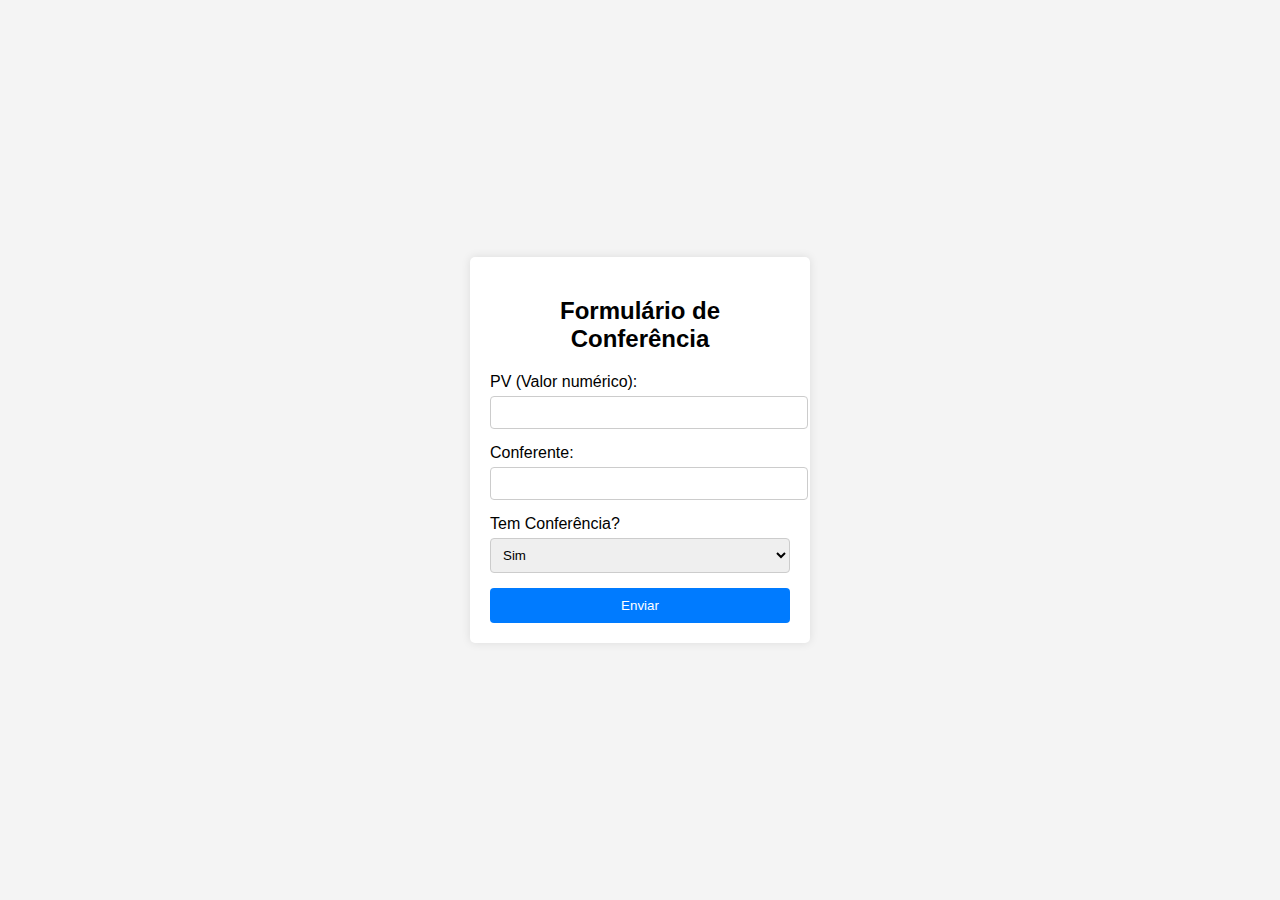
<file: Index.html>
<!DOCTYPE html>
<html lang="pt-BR">
<head>
    <meta charset="UTF-8">
    <meta name="viewport" content="width=device-width, initial-scale=1.0">
    <title>Formulário de Conferência</title>
    <style>
        body {
            font-family: Arial, sans-serif;
            background-color: #f4f4f4;
            margin: 0;
            padding: 0;
            display: flex;
            justify-content: center;
            align-items: center;
            height: 100vh;
        }
        .container {
            background-color: #fff;
            padding: 20px;
            border-radius: 5px;
            box-shadow: 0 0 10px rgba(0, 0, 0, 0.1);
            width: 300px;
        }
        .container h2 {
            text-align: center;
            margin-bottom: 20px;
        }
        .form-group {
            margin-bottom: 15px;
        }
        .form-group label {
            display: block;
            margin-bottom: 5px;
        }
        .form-group input,
        .form-group select {
            width: 100%;
            padding: 8px;
            border: 1px solid #ccc;
            border-radius: 4px;
        }
        .submit-btn {
            width: 100%;
            padding: 10px;
            background-color: #007BFF;
            color: #fff;
            border: none;
            border-radius: 4px;
            cursor: pointer;
        }
        .submit-btn:hover {
            background-color: #0056b3;
        }
    </style>
</head>
<body>
    <div class="container">
        <h2>Formulário de Conferência</h2>
        <form id="conferenceForm" method="post" action="https://script.google.com/macros/s/AKfycby4n-_-lafjTvxkGm8kWv26linWZeRQPTgd4dcclrozKNeJWvVX-29fWLV8Elwa2svG/exec">
            <div class="form-group">
                <label for="pv">PV (Valor numérico):</label>
                <input type="number" id="pv" name="pv" required>
            </div>
            <div class="form-group">
                <label for="conferente">Conferente:</label>
                <input type="text" id="conferente" name="conferente" required>
            </div>
            <div class="form-group">
                <label for="temConferencia">Tem Conferência?</label>
                <select id="temConferencia" name="temConferencia" required>
                    <option value="sim">Sim</option>
                    <option value="nao">Não</option>
                </select>
            </div>
            <button type="submit" class="submit-btn">Enviar</button>
        </form>
        <div id="result"></div>
    </div>

    <script>
        document.getElementById('conferenceForm').addEventListener('submit', function(event) {
            event.preventDefault();

            // Pega os dados do formulário
            const pv = document.getElementById('pv').value;
            const conferente = document.getElementById('conferente').value;
            const temConferencia = document.getElementById('temConferencia').value;

            // Constrói os dados para enviar
            const formData = new FormData();
            formData.append('pv', pv);
            formData.append('conferente', conferente);
            formData.append('temConferencia', temConferencia);

            // Envia os dados via POST para o Google Apps Script
            fetch('https://script.google.com/macros/s/AKfycby4n-_-lafjTvxkGm8kWv26linWZeRQPTgd4dcclrozKNeJWvVX-29fWLV8Elwa2svG/exec', {
                method: 'POST',
                body: formData
            }).then(response => {
                if (response.ok) {
                    document.getElementById('result').innerText = 'Dados enviados com sucesso!';
                } else {
                    document.getElementById('result').innerText = 'Erro ao enviar os dados.';
                }
            }).catch(error => {
                document.getElementById('result').innerText = 'Erro de conexão.';
            });
        });
    </script>
</body>
</html>
</file>
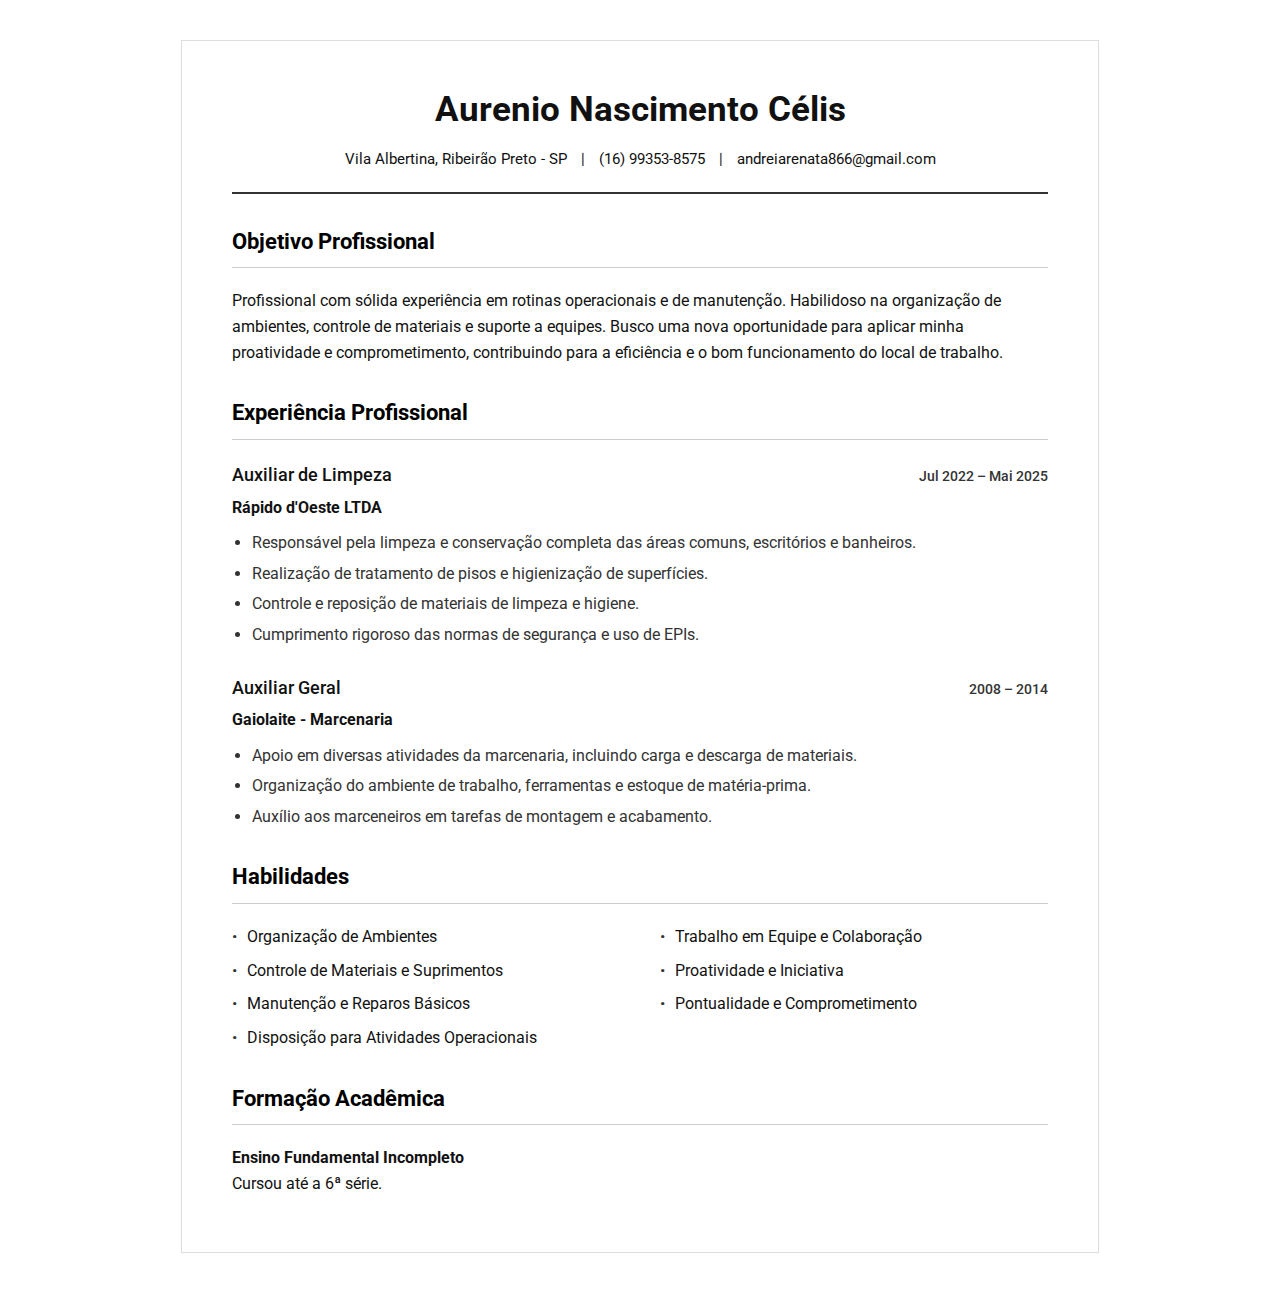
<file: contact.html>
<!DOCTYPE html>
<html lang="pt-BR">
<head>
    <meta charset="UTF-8">
    <meta name="viewport" content="width=device-width, initial-scale=1.0">
    <title>Currículo | Aurenio Nascimento Célis</title>
    <link rel="preconnect" href="https://fonts.googleapis.com">
    <link rel="preconnect" href="https://fonts.gstatic.com" crossorigin>
    <link href="https://fonts.googleapis.com/css2?family=Roboto:wght@400;500;700&display=swap" rel="stylesheet">
    <style>
        body {
            font-family: 'Roboto', sans-serif;
            background-color: #fff;
            color: #111;
            line-height: 1.6;
            margin: 0;
            padding: 0;
        }

        .container {
            max-width: 8.5in; /* Largura de uma folha A4/Carta */
            margin: 40px auto;
            padding: 40px 50px;
            border: 1px solid #ddd;
        }

        /* Cabeçalho com nome e informações de contato */
        .header {
            text-align: center;
            margin-bottom: 30px;
            padding-bottom: 20px;
            border-bottom: 2px solid #333;
        }

        .header h1 {
            margin: 0;
            font-size: 2.2em;
            font-weight: 700;
        }

        .contact-info {
            margin-top: 10px;
            font-size: 0.95em;
        }
        
        .contact-info a {
            color: #111;
            text-decoration: none;
        }

        .contact-info span {
            margin: 0 10px;
        }

        /* Estilo para os títulos das seções */
        .section-title {
            font-size: 1.4em;
            font-weight: 700;
            color: #000;
            border-bottom: 1px solid #ccc;
            padding-bottom: 8px;
            margin-top: 30px;
            margin-bottom: 20px;
        }
        
        /* Seção principal */
        .main-section p {
            margin: 0 0 15px 0;
        }
        
        .experience-item {
            margin-bottom: 25px;
        }

        .job-header {
            display: flex;
            justify-content: space-between;
            align-items: baseline;
            margin-bottom: 5px;
        }

        .job-header h3 {
            margin: 0;
            font-size: 1.15em;
            font-weight: 500;
        }
        
        .job-header .date {
            font-size: 0.9em;
            font-weight: 500;
            color: #333;
        }

        .company-name {
            font-size: 1em;
            font-weight: bold;
            margin-bottom: 10px;
        }

        .experience-item ul {
            padding-left: 20px;
            margin-top: 5px;
            color: #333;
        }

        .experience-item li {
            margin-bottom: 5px;
        }
        
        /* Seção de Habilidades */
        .skills-list {
            padding: 0;
            list-style: none;
            columns: 2;
            column-gap: 40px;
        }
        
        .skills-list li {
            margin-bottom: 8px;
        }
        
        .skills-list li::before {
            content: "•";
            margin-right: 10px;
            color: #333;
        }

    </style>
</head>
<body>

    <div class="container">
        <header class="header">
            <h1>Aurenio Nascimento Célis</h1>
            <div class="contact-info">
                <span>Vila Albertina, Ribeirão Preto - SP</span> |
                <span>(16) 99353-8575</span> |
                <span>andreiarenata866@gmail.com</span>
            </div>
        </header>

        <section class="main-section">
            <h2 class="section-title">Objetivo Profissional</h2>
            <p>Profissional com sólida experiência em rotinas operacionais e de manutenção. Habilidoso na organização de ambientes, controle de materiais e suporte a equipes. Busco uma nova oportunidade para aplicar minha proatividade e comprometimento, contribuindo para a eficiência e o bom funcionamento do local de trabalho.</p>
        </section>

        <section class="main-section">
            <h2 class="section-title">Experiência Profissional</h2>
            
            <div class="experience-item">
                <div class="job-header">
                    <h3>Auxiliar de Limpeza</h3>
                    <span class="date">Jul 2022 – Mai 2025</span>
                </div>
                <div class="company-name">Rápido d'Oeste LTDA</div>
                <ul>
                    <li>Responsável pela limpeza e conservação completa das áreas comuns, escritórios e banheiros.</li>
                    <li>Realização de tratamento de pisos e higienização de superfícies.</li>
                    <li>Controle e reposição de materiais de limpeza e higiene.</li>
                    <li>Cumprimento rigoroso das normas de segurança e uso de EPIs.</li>
                </ul>
            </div>
            
            <div class="experience-item">
                <div class="job-header">
                    <h3>Auxiliar Geral</h3>
                    <span class="date">2008 – 2014</span>
                </div>
                <div class="company-name">Gaiolaite - Marcenaria</div>
                 <ul>
                    <li>Apoio em diversas atividades da marcenaria, incluindo carga e descarga de materiais.</li>
                    <li>Organização do ambiente de trabalho, ferramentas e estoque de matéria-prima.</li>
                    <li>Auxílio aos marceneiros em tarefas de montagem e acabamento.</li>
                </ul>
            </div>
        </section>
        
        <section class="main-section">
            <h2 class="section-title">Habilidades</h2>
            <ul class="skills-list">
                <li>Organização de Ambientes</li>
                <li>Controle de Materiais e Suprimentos</li>
                <li>Manutenção e Reparos Básicos</li>
                <li>Disposição para Atividades Operacionais</li>
                <li>Trabalho em Equipe e Colaboração</li>
                <li>Proatividade e Iniciativa</li>
                <li>Pontualidade e Comprometimento</li>
            </ul>
        </section>
        
        <section class="main-section">
             <h2 class="section-title">Formação Acadêmica</h2>
             <p><strong>Ensino Fundamental Incompleto</strong><br>
             Cursou até a 6ª série.</p>
        </section>

    </div>

</body>
</html>
</file>
